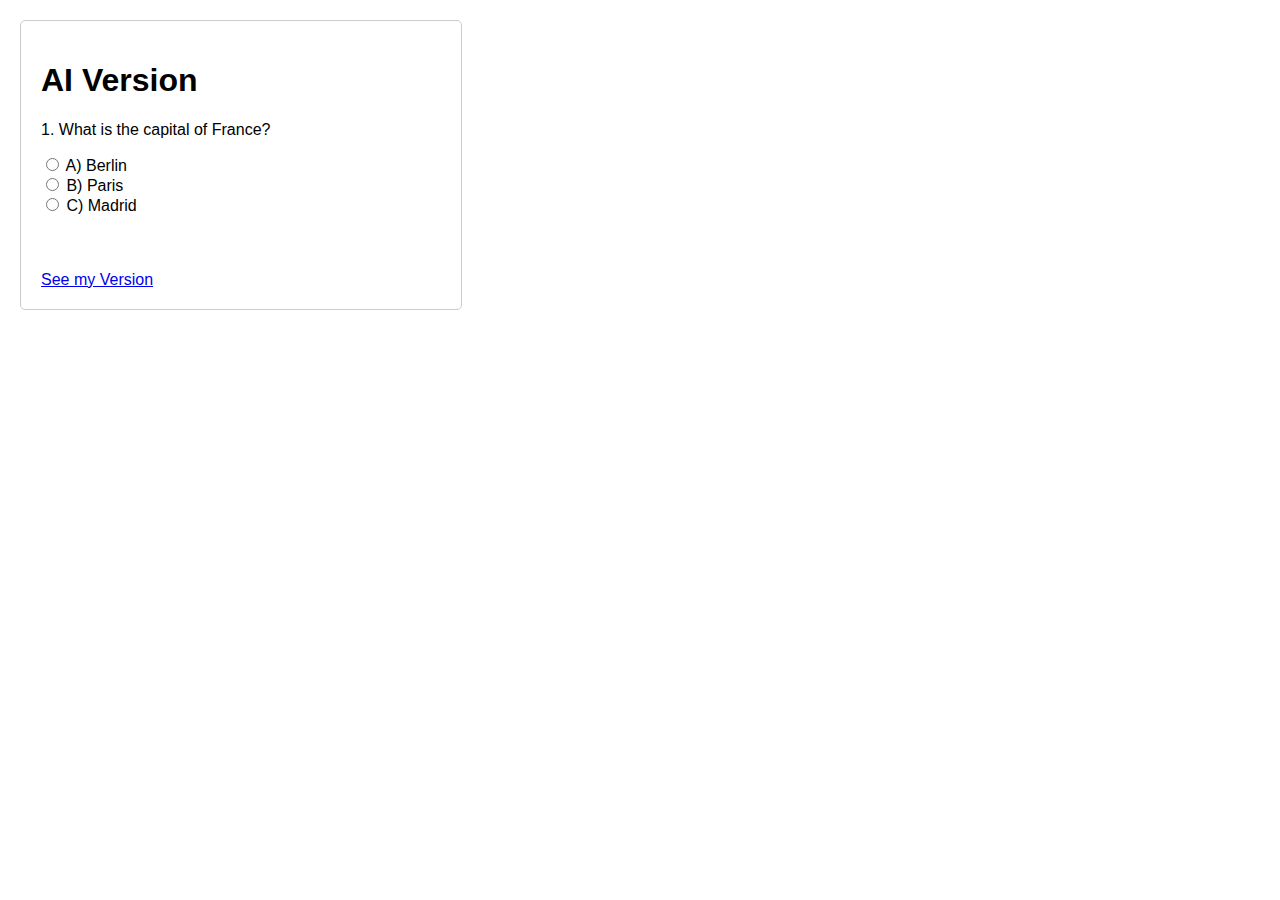
<file: index.html>
<!DOCTYPE html>
<html lang="en">

<head>
    <meta charset="UTF-8">
    <meta name="viewport" content="width=device-width, initial-scale=1.0">
    <title>Quiz App</title>
    <style>
        body {
            font-family: Arial, sans-serif;
            margin: 20px;
            padding: 20px;
            border: 1px solid #ccc;
            border-radius: 5px;
            max-width: 400px;
        }

        .question {
            margin: 20px 0;
        }

        .result {
            margin-top: 20px;
            font-weight: bold;
        }

        .hidden {
            display: none;
        }

        .correct {
            background-color: lightgreen;
        }

        .incorrect {
            background-color: lightcoral;
        }

        button {
            margin-top: 10px;
        }
    </style>
</head>

<body>

    <h1>AI Version</h1>
    <form id="quiz-form">
        <div id="question-container"></div>
        <button type="button" id="next-button" class="hidden">Next Question</button>
        <div id="result" class="result hidden"></div>
    </form>
    <br><br>
    <a href="style.html" class="link">See my Version</a>
    <script>
        const questions = [
            {
                question: "What is the capital of France?",
                answers: { A: "Berlin", B: "Paris", C: "Madrid" },
                correct: "B"
            },
            {
                question: "Who wrote 'Hamlet'?",
                answers: { A: "Charles Dickens", B: "William Shakespeare", C: "Leo Tolstoy" },
                correct: "B"
            },
            {
                question: "What is the largest planet in our Solar System?",
                answers: { A: "Earth", B: "Jupiter", C: "Saturn" },
                correct: "B"
            },
            {
                question: "What is the chemical symbol for water?",
                answers: { A: "O2", B: "H2O", C: "CO2" },
                correct: "B"
            },
            {
                question: "Who painted the Mona Lisa?",
                answers: { A: "Vincent Van Gogh", B: "Pablo Picasso", C: "Leonardo da Vinci" },
                correct: "C"
            }
        ];

        let currentQuestionIndex = 0;
        let score = 0;

        function loadQuestion() {
            const questionContainer = document.getElementById("question-container");
            questionContainer.innerHTML = "";

            const currentQuestion = questions[currentQuestionIndex];
            const questionElement = document.createElement("div");
            questionElement.className = "question";

            questionElement.innerHTML = `<p>${currentQuestionIndex + 1}. ${currentQuestion.question}</p>`;
            for (const [key, value] of Object.entries(currentQuestion.answers)) {
                questionElement.innerHTML += `
                    <label>
                        <input type="radio" name="answer" value="${key}">
                        ${key}) ${value}
                    </label><br>
                `;
            }

            questionContainer.appendChild(questionElement);
        }

        function validateAnswer(selectedAnswer) {
            const currentQuestion = questions[currentQuestionIndex];
            const correctAnswer = currentQuestion.correct;

            if (selectedAnswer === correctAnswer) {
                score++;
                highlightAnswer(selectedAnswer, true);
            } else {
                highlightAnswer(selectedAnswer, false);
                highlightAnswer(correctAnswer, true);
            }

            // Show the next button
            document.getElementById("next-button").classList.remove("hidden");
        }

        function highlightAnswer(answer, isCorrect) {
            const labels = document.querySelectorAll(`input[name="answer"]`);
            labels.forEach(label => {
                if (label.value === answer) {
                    label.parentElement.classList.add(isCorrect ? "correct" : "incorrect");
                }
            });
        }

        document.getElementById("quiz-form").addEventListener("change", (e) => {
            if (e.target.name === "answer") {
                validateAnswer(e.target.value);
                // Disable further selection until the answer is validated
                document.querySelectorAll('input[name="answer"]').forEach(input => {
                    input.disabled = true;
                });
            }
        });

        document.getElementById("next-button").addEventListener("click", () => {
            currentQuestionIndex++;
            if (currentQuestionIndex < questions.length) {
                loadQuestion();
                document.getElementById("next-button").classList.add("hidden");
            } else {
                displayResult();
            }
        });

        function displayResult() {
            const resultDiv = document.getElementById("result");
            resultDiv.textContent = `Your total score is ${score} out of ${questions.length}.`;
            resultDiv.classList.remove("hidden");
            document.getElementById("question-container").classList.add("hidden");
            document.getElementById("next-button").classList.add("hidden");
        }

        // Load the first question
        loadQuestion();
    </script>

</body>

</html>
</file>
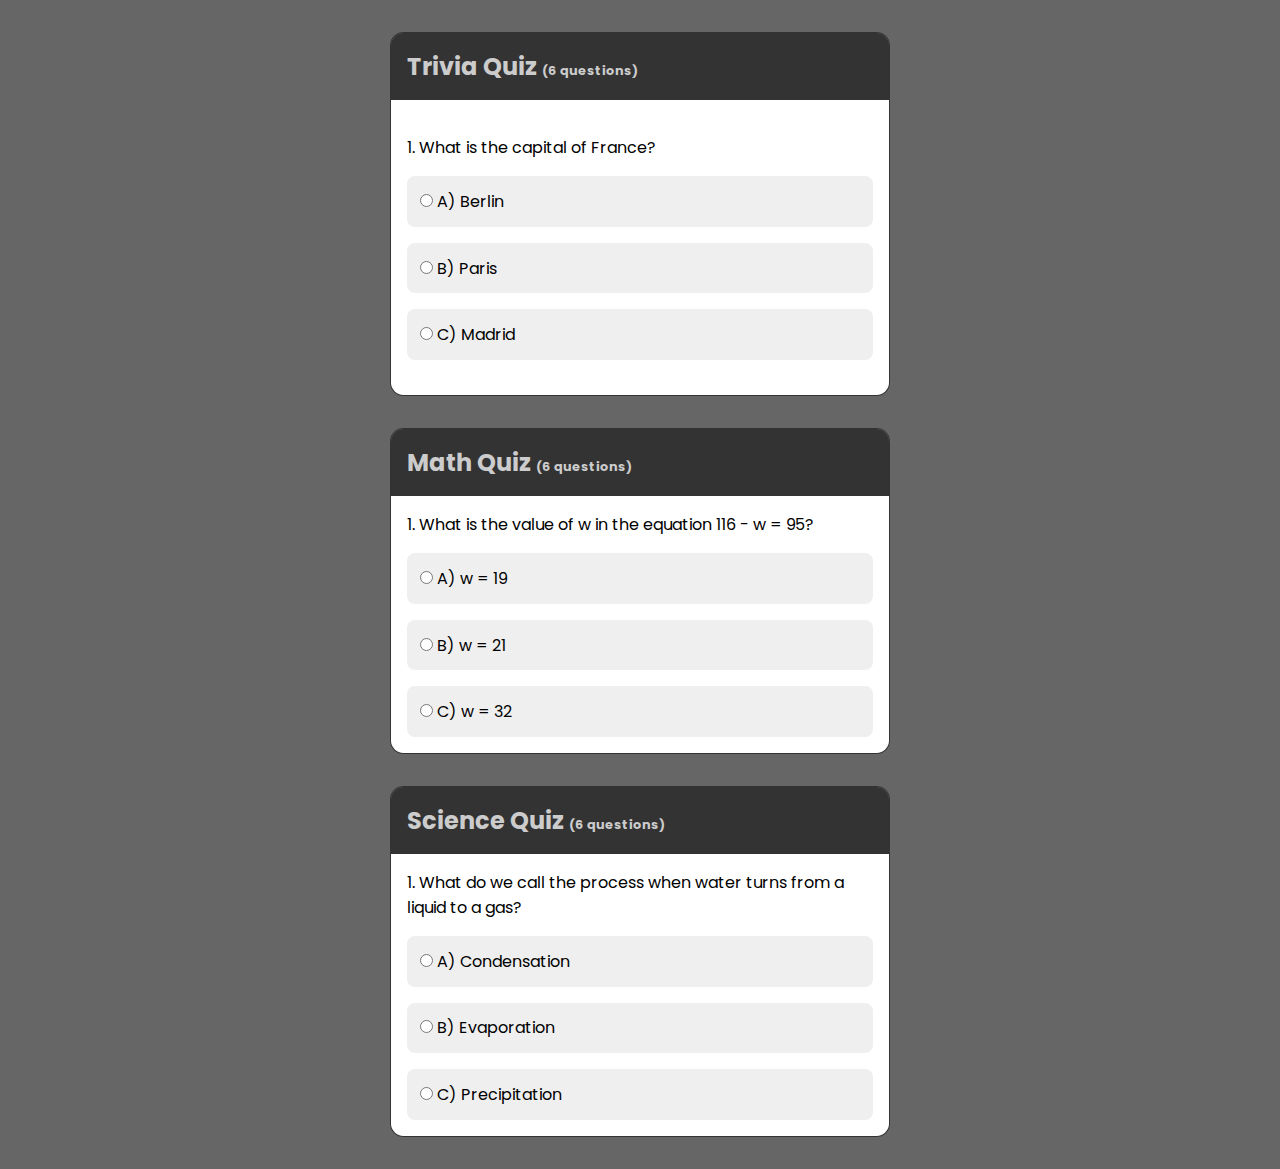
<file: style.html>
<!DOCTYPE html>
<html lang="en">

<head>


    <meta charset="UTF-8">
    <title>Ishmael Sunday | Web Development Portfolio</title>
    <meta name="description" content="Front End Development and Graphic Design Portfolio">
    <meta name="keywords" content="Front End Development, Graphic Design, Portfolio">
    <meta name="author" content="Ishmael Sunday.">
    <meta name="viewport" content="width=device-width, initial-scale=1.0">

    <link rel="stylesheet" href="quiz-app.css">
    <link rel="preconnect" href="https://fonts.googleapis.com">
    <link rel="preconnect" href="https://fonts.gstatic.com" crossorigin>
    <link
        href="https://fonts.googleapis.com/css2?family=Poppins:ital,wght@0,100;0,200;0,300;0,400;0,500;0,600;0,700;0,800;0,900;1,100;1,200;1,300;1,400;1,500;1,600;1,700;1,800;1,900&display=swap"
        rel="stylesheet">

    <link rel="stylesheet"
        href="https://fonts.googleapis.com/css2?family=Material+Symbols+Outlined:opsz,wght,FILL,GRAD@20..48,100..700,0..1,-50..200&icon_names=arrow_right_alt" />

    <link rel="stylesheet"
        href="https://fonts.googleapis.com/css2?family=Material+Symbols+Outlined:opsz,wght,FILL,GRAD@20..48,100..700,0..1,-50..200&icon_names=close" />



</head>

<body>


    <!-- Trivia Quiz -->
    <main class="wrapper">
        <div class="container">
            <h1 class="h1-title">Trivia Quiz <small> (6 questions)</small></h1>
            <form id="quiz-form" class="content">
                <div id="question-container"></div>
                <button type="button" id="next-button" class="hidden">Next Question</button>
                <div id="result" class="result hidden"></div>
            </form>
        </div>


        <div class="container">
            <h1 class="h1-title">Math Quiz <small> (6 questions)</small></h1>
            <form id="quiz-form2" class="content">
                <div id="question-container2"></div>
                <button type="button" id="next-button2" class="hidden2">Next Question</button>
                <div id="result2" class="result2 hidden2"></div>
            </form>
        </div>


        <div class="container">
            <h1 class="h1-title">Science Quiz <small> (6 questions)</small></h1>
            <form id="quiz-form-sci" class="content">
                <div id="squestion-container"></div>
                <button type="button" id="next-button-sci" class="hidden-sci">Next Question</button>
                <div id="result-sci" class="result-sci hidden-sci"></div>
            </form>
        </div>

        <!-- <article class="container">
            <h2 class="h2-title ">Project Overview</h2>
            <div class="content">
                <p class="p-content"> As an Entry Level Front End Developer, in age of Artificial Intelligence,
                    being able to leverage with AI can save you and the company time, and also money for the company. In
                    this
                    project I was able to do just that.</p>
                <p class="p-content">Instead of coding <code>html</code>, <code>css</code> and
                    <code>JavaScript</code>, I used AI to
                    produce the interactive script for the project so I can only spend time on styling the app.
                </p>

                <p class="prompt p-content"><strong>The Prompt:</strong> <br>Build a 5 question multiple choice
                    quiz app. validate each question
                    when an answer is
                    selected and submit it before moving to the next question. style correct answer background color
                    with green and incorrect answer background color with red. give total score.</p>
                <a href="index.html" class="link">See AI Version</a>


            </div>
        </article> -->


    </main>

    <!-- Scripts -->
    <script src="./triva.js"></script>
    <script src="./math.js"></script>
    <script src="./science.js"></script>




</body>

</html>
</file>
<file: quiz-app.css>
*,
*::before,
*::after {
  box-sizing: border-box;
  margin: 0;
}

body {
  font-family: "Poppins", sans-serif;
  margin: 0;
  padding: 0;
  background-color: #666;
}

/* Containers styles */
.container {
  width: 94%;
  max-width: 31.25rem;
  border: 1px solid #333;
  padding: 0;
  margin: 2rem auto;
  border-radius: 0.8rem;
}
/* Header styles */
.h1-title,
.h2-title {
  padding: 1rem;
  background-color: #333;
  color: #ccc;
  border-radius: 0.8rem 0.8rem 0 0;
}

.h1-title {
  font-size: 1.5rem;
}
.h2-title {
  font-size: 1.2rem;
}
small {
  font-size: 0.8rem;
}

/*  form content styles */
.content {
  padding: 1rem;
  background-color: #fff;
  border-radius: 0 0 0.8rem 0.8rem;
}
.question {
  margin: 1.2rem 0;
}
.result,
.result2,
.result-sci {
  margin-top: 1.2rem;
  font-weight: bold;
}
.hidden,
.hidden2,
.hidden-sci {
  display: none;
}
.correct,
.mathcorrect,
.correct-sci {
  background-color: lightgreen;
}
.incorrect,
.mathincorrect,
.incorrect-sci {
  background-color: lightcoral;
}
button {
  margin-top: 0.675rem;
  padding: 0.5rem 1rem;
  font-size: 1rem;
  background-color: #333;
  border: 0;
  border-radius: 0.4rem;
  color: #fff;

  &:hover,
  &:focus {
    background-color: #222;
  }
}

label {
  padding: 0.8rem;
  background-color: #efefef;
  margin-top: 1rem;
  display: block;
  border-radius: 0.5rem;
  font-size: 1rem;
}
/* Paragraph styles */
.p-content {
  font-size: 1rem;
  margin-bottom: 1.25rem;
}

.prompt {
  background-color: #efefef;
  padding: 1rem;
  border-radius: 0.8rem;
}

.link,
.link:focus,
.link:visited {
  margin-top: 1rem;
  font-weight: 700;
  color: #222;
}
</file>
